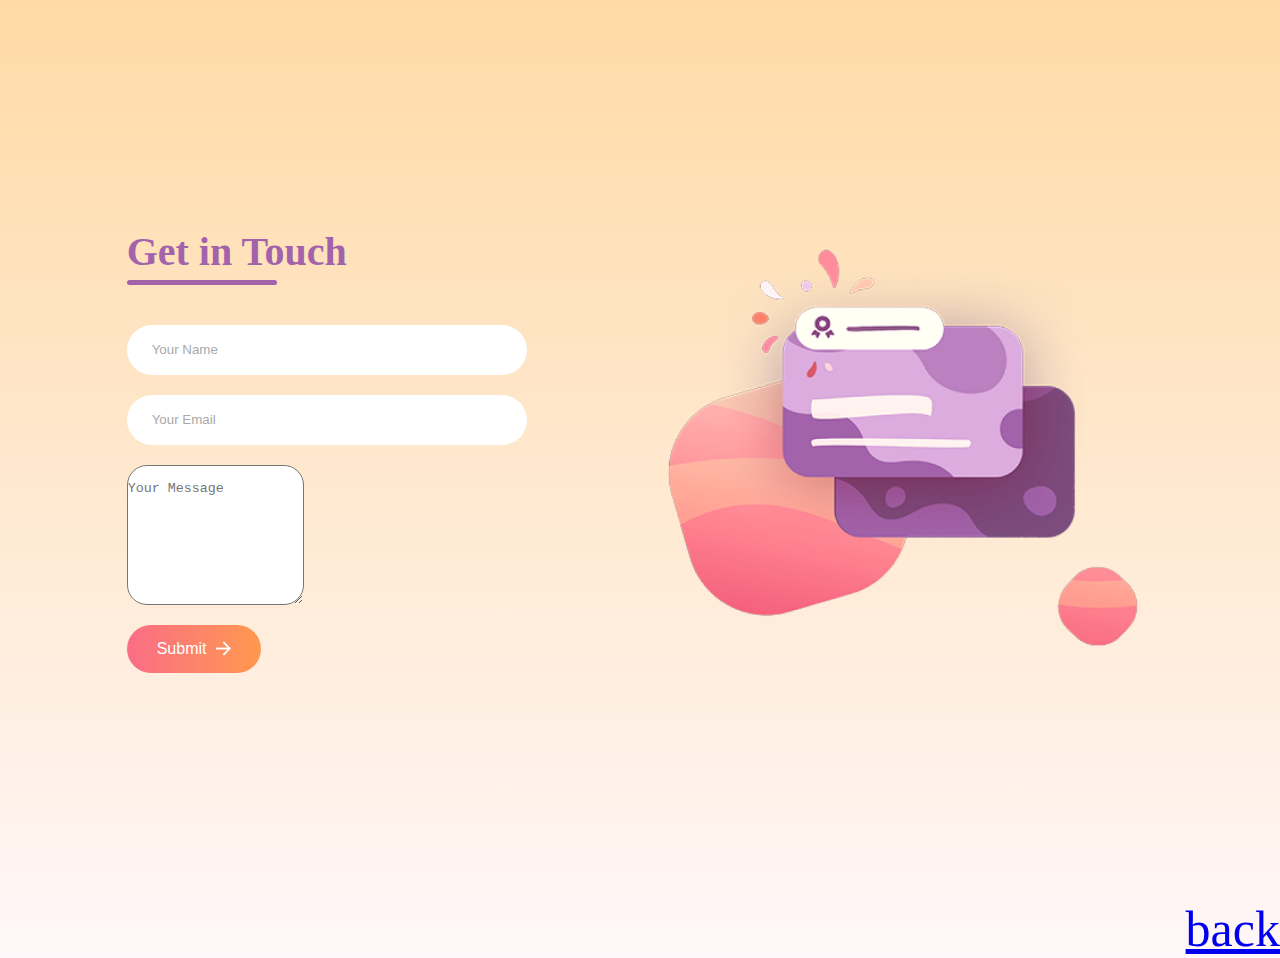
<file: contact.html>
<!DOCTYPE html>
<html lang="en">
<head>
    <meta charset="UTF-8">
    <meta name="viewport" content="width=device-width, initial-scale=1.0">
    <title>Contact <Form></Form></title>
    <link rel="stylesheet" href="contacts.css">
</head>
<body>
    <div class="contact-container">
        <form action="https://api.web3forms.com/submit" method="POST" class="contact-left">
            
            <div class="contact-left-title">
                <h2>Get in Touch</h2>
                <hr>

            </div>
            <input type="hidden" name="access_key" value="a8c53dd3-8800-415b-ac31-2555798cec74">
            <input type="text" name="name" placeholder="Your Name" class="contact-inputs" required>
            <input type="email" name="email" placeholder="Your Email" class="contact-inputs" required>
            <textarea name="message" placeholder="Your Message" class="contacts-inputs" required></textarea>
            <button type="submit">Submit <img src="arrow_icon.png" alt=""></button>
        </form>
        <div class="contact-right">
            <img src="right_img.png" alt="">
        </div>

    </div>
    <div class="backbutton">
        <a href="./index.html"><p>back</p></a>
    </div>
</body>
</html>
</file>
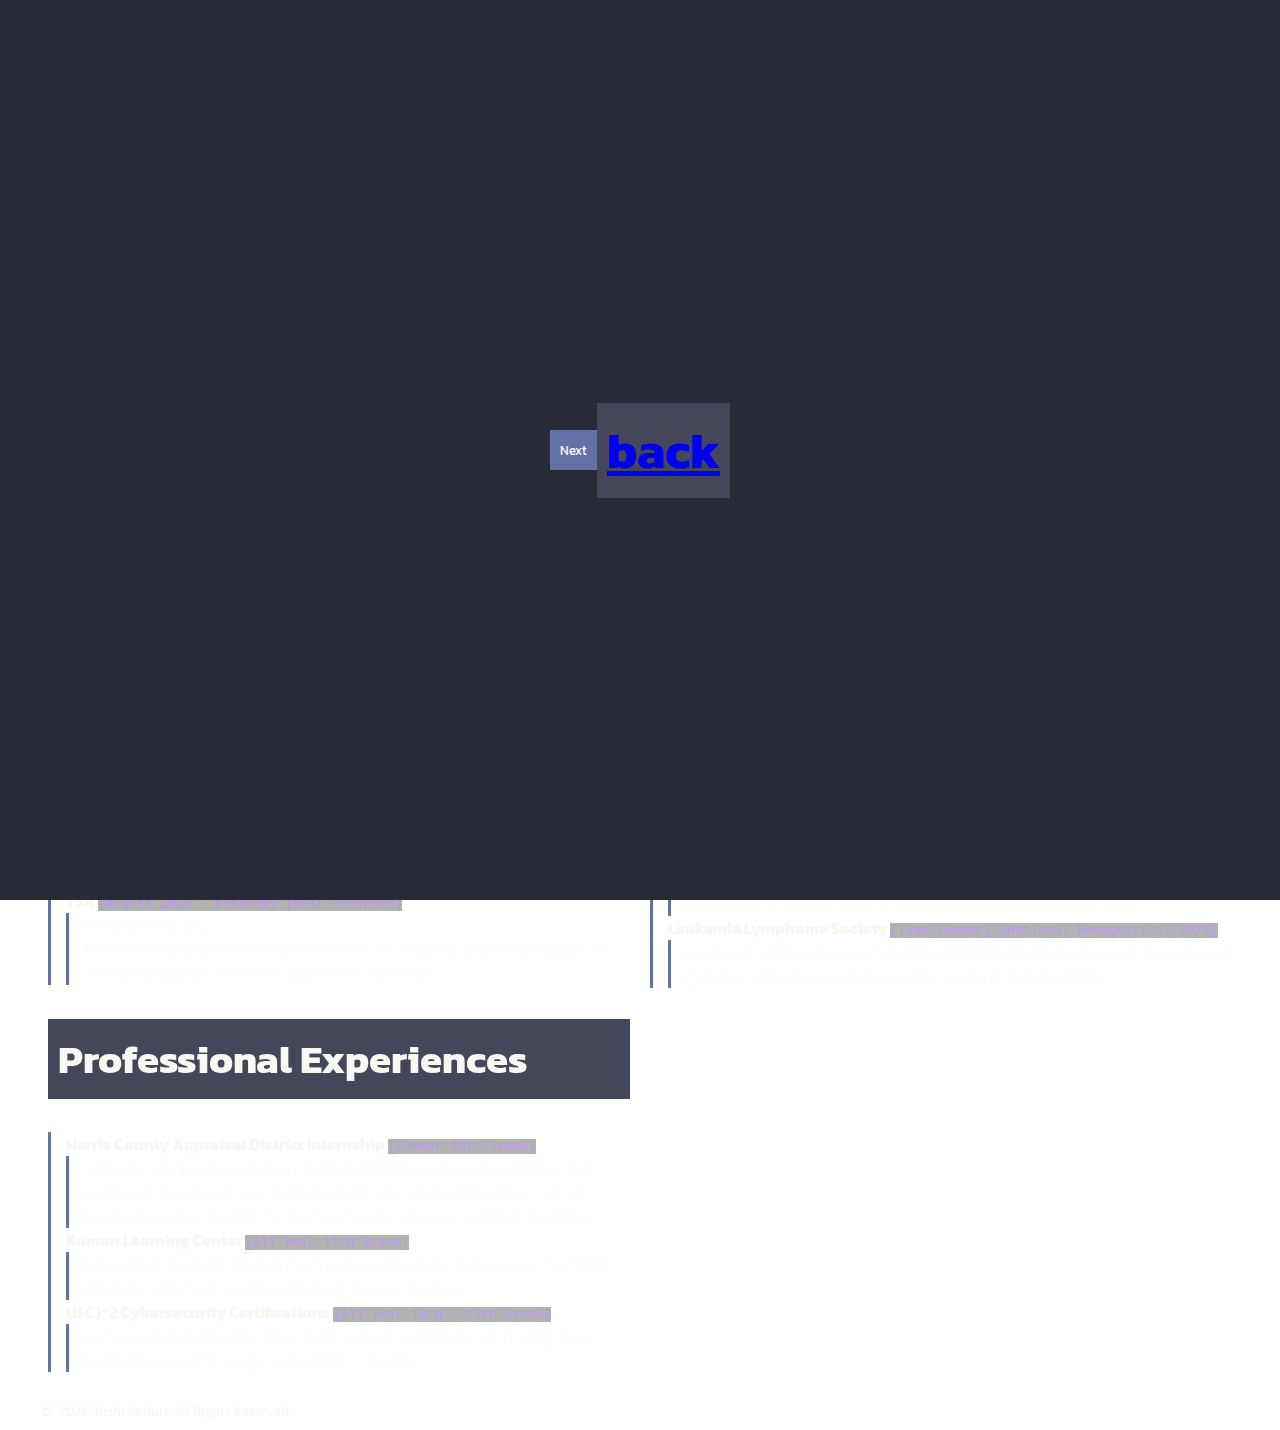
<file: HSresume.html>
<!DOCTYPE html>
<html lang="en">
<head>
	<meta charset="UTF-8" />
	<title>Rishi Koduri</title>
	<meta name="viewport" content="width=device-width,initial-scale=1" />
	<meta name="description" content="" />
	<link rel="stylesheet" type="text/css" href="HSstyle.css" />
	<link rel="icon" href="">
	<link rel="preconnect" href="https://fonts.googleapis.com">
<link rel="preconnect" href="https://fonts.gstatic.com" crossorigin>
<link href="https://fonts.googleapis.com/css2?family=Kanit:wght@300&display=swap" rel="stylesheet">
</head>
<body onresize="resized()">
	<div class="coverScreen">
		<button onclick="enter()">Next</button>
		<a href="./index.html"><h1>back</h1></a>
	</div>
	
	<div class="backbutton">
		<a href="./index.html"><p>back</p></a>
	</div>
	<h1>Rishi Koduri</h1>
	<sub>Student that wants to work with the cybersecurity industry. Exited for the future and seeing what college stores for me.</sub>
	<div class="content">
		<div class="left">
			<h2>School Involvement</h2>
			<ul>
				<li>
					Chess Club 
					<div class="specification">[March 2020 - Present] [2 hours / 120 weeks]</div>
					<ul>
						<li>
							President & Founder (3 yrs)
						</li>
						<li>
							Grew membership fivefold from 8 to 50; worked with sponsors to develop diverse lesson plans; worked with administrators to establish a chess league
						</li>
					</ul>
				</li>
				<li>
					DECA
					<div class="specification">[September 2021 - Present] [3 hours / 90 weeks]</div>
					<ul>
						<li>
							Vice President (1 yr) Member (2 yrs)
						</li>
						<li>
							Ran team meetings and organized community service events for 80+ members; provided mentorship to freshmen in the written competition segment
						</li>
					</ul>
				</li>
				<li>
					National Honors Society
					<div class="specification">[October 2023 - Present] [2 hours / 42 weeks]</div>
					<ul>
						<li>
							Parliamentarian (1 yr) Member (1 yr)
						</li>
						<li>
							Networked with local community leaders to service 40+ volunteer events to ensure members discovered stories in their community; organized events to foster connectivity within the organization including the Cypress Assistance Missionarie (local food bank); record maintenance of 128 members 
						</li>
					</ul>
				</li>
				<li>
					UIL Academics 
					<div class="specification">[November 2022 - Present] [Self-Study]</div>
					<ul>
						<li>Competitor  (2  yrs)</li>
						<li>Participated in academic competitions: computer science and computer applications; grew my passion for cybersecurity; 2nd place regionals</li>
					</ul>
				</li>
				<li>
					TSA
					<div class="specification">[August 2023 - Present] [Self-Projects]</div>
					<ul>
						<li>Competitor (2 yrs)</li>
						<li>Fostered my passion for computer science by studying and competing in the Software Development event; qualified for Nationals</li>
					</ul>
				</li>
			</ul>
			<h2>Professional Experiences</h2>
			<ul>
				<li>
					Harris County Appraisal District Internship
					<div class="specification">[Summer 11th Grade]</div>
					<ul>
						<li>
							Worked in the Business Industry Property Division; scanned renditions, filed paperwork for protests, and mailed out penalty waivers to business owners. Learned valuable life skills, for example buying a house, and filing renditions
						</li>
					</ul>
				</li>
				<li>
					Kumon Learning Center
					<div class="specification">[All Year 11th Grade]</div>
					<ul>
						<li>
							Helped K-6 students develop math skills and nurtured their passion for STEM; graded assignments and provided constructive feedback  
						</li>
					</ul>
				</li>
				<li>
					(ISC)^2 Cybersecurity Certifications
					<div class="specification">[All Year 10th - 12th Grade]</div>
					<ul>
						<li>
							Completed multiple entry-level cyber security certifications including tests;  learned basic terminology; earned (ISC)^2 badge 
						</li>
					</ul>
				</li>
			</ul>
		</div>
		<div class="right">
			<h2>Awards</h2>
			<ul>
				<li>
					FIDE Houston Chess Open
					<div class="specification">[International Recognition- 2023]</div>
					<ul>
						<li>
							Under 18 Scholastic Champion; 3 day, 5 game tournament
						</li>
					</ul>
				</li>
				<li>
					Presidential Volunteer Service Award Gold
					<div class="specification">[National Recognition- 2023]</div>
					<ul>
						<li>
							Obtained 250+ service hours and achieved the gold award by PVSA
						</li>
					</ul>
				</li>
				<li>
					DECA State Finalist
					<div class="specification">[State Recognition- 2022]</div>
					<ul>
						<li>
							1st place at regional for business operational research; finished state finalist at Dallas state tournament. 
						</li>
					</ul>
				</li>
				<li>
					UIL Academics 2st place District
					<div class="specification">[District Recognition- 2022]</div>
					<ul>
						<li>
							1st place at regional for business operational research; finished state finalist at Dallas state tournament. 
						</li>
					</ul>
				</li>
			</ul>
			<h2>Organizations</h2>
			<ul>
				<li>
					Student Led Chess Association
					<div class="specification">[President/Founder]</div>
					<ul>
						<li>
							Founded a nonprofit that assembled a friendly, competitive chess competition league with 4 schools and 75+ participants in metro Houston area
						</li>
					</ul>
				</li>
				<li>
					Leukemia Lymphoma Society
					<div class="specification">[Team Leader] [National Recognition- 2022]</div>
					<ul>
						<li>
							Lead team of 15 students to fundraise $5821 for blood cancer patients; make and give sponsorship presentations; volunteered at local hospitals
						</li>
					</ul>
				</li>
			</ul>
		</div>
	</div>

	<canvas id="canvas"></canvas>
	<script src="app.js"></script>
</body>
<template>
	<ul>
	  <li>
		<slot name='h-1'></slot>
		<ul>
		  <li><slot name='sh-1-1'></slot></li>
		</ul>
	  </li>
	  <li><slot name='h-2'></slot></li>
	  <li><slot name='h-3'></slot></li>
	  <li>
		<slot name='h-4'></slot>
		<ul>
		  <li><slot name='sh-4-1'></slot></li>
		  <li><slot name='sh-4-2'></slot></li>
		  <li><slot name='sh-4-3'></slot></li>
		</ul>
	  </li>
	</ul>
	<style>
	  ul {
		list-style: none;
	  }
	/* … */
	</style>
	</template>
<footer>
	<small>
		"©"
		<script> document.write(new Date().getFullYear())</script>
		"Rishi Koduri, All Rights Reserved"
	</small>
</footer>
<script src="app.js"></script>
</html>
</file>
<file: contacts.css>
*{
    padding: 0;
    margin: 0;
    box-sizing: border-box;
}

body{
    font-family: 'Outfit';
    background: linear-gradient(#ffdaa5, #fff7f9);
}

.contact-container{
    height: 100vh;
    display: flex;
    align-items: center;
    justify-content: space-evenly;

}

.contact-left{
    display: flex;
    flex-direction: column;
    align-items: start;
    gap: 20px;
}

.contact-left-title h2 {
    font-weight: 600;
    color: #a363aa;
    font-size: 40px;
    margin-bottom: 5px;

}
.contact-left-title hr{
    border: none;
    width: 150px;
    height: 5px;
    background-color: #a363aa;
    border-radius: 10px;
    margin-bottom: 20px;
}

.contact-inputs{
    width: 400px;
    height: 50px;
    border: none;
    outline: none;
    padding-left: 25px;
    font-weight: 500;
    color: #666;
    border-radius: 50px;

}

.contact-left textarea{
    height: 140px;
    padding-top: 15px;
    border-radius: 20px;

} 
.contact-inputs:focus{
    border: 2px solid #ff994f;
}

.contact-inputs::placeholder{
    color: #a9a9a9;
}
.contact-left button{
    display: flex;
    align-items: center;
    padding: 15px 30px;
    font-size: 16px;
    color: #fff;
    gap: 10px;
    border: none;
    border-radius: 50px;
    background: linear-gradient(270deg, #ff994f, #fa6d86);
    cursor: pointer;
}

.contact-left button img {
    height: 15px;
}
.contact-right img{
    width: 500px;
}
@media (max-width:800px){
    .contact-inputs{
        width: 80vw;
    }
    .contact-right{
        display: none;
    }
}

.backbutton{
    font-size: 50px;
    display: flex;
    justify-content: right;
    
}
</file>
<file: HSstyle.css>
body {
	font-family: 'Kanit', sans-serif;
	display:flex;
	flex-direction: column;
	padding: 0 30px 0 30px;
	color:#f8f8f2;
}

h1, h2 {
	background-color: #44475a;
	padding:10px;
}
h1 {
	font-size: 50px;
}
h2 {
	font-size: 40px;
}

sub {
	font-size: 15px;
	background-color: #44475a;
	padding:10px;
}

.specification {
	background-color: rgba(0, 0, 0, 0.3);
	color:#bd93f9;
	display: inline;
	font-family: monospace;
	font-weight: 100;
}

ul {
	list-style:none;
	border-left: solid;
	border-color: 	#6272a4;
	padding-left: 15px;
}
ul li {
	font-weight: bold;
}
ul li ul li {
	font-weight: 100;
}

.content {
	display: flex;
}
@media (orientation: portrait) {
	.content {
		flex-direction: column;
	}
}
.left, .right {
	padding: 10px;
	box-sizing: border-box;
}
.left {
	flex:1;
}
.right {
	flex:1;
}

canvas {
	background-color: transparent;
	position: fixed;
	left:0;
	top:0;
	width:100%;
	height:100%;
	z-index: -1;
	background-color: #282a36;
}

.colorPicker {
	position: fixed;
	top:0;
	right: 0;
	width:30px;
	height:30px;
	margin:10px;
}

.coverScreen {
	background-color: 	#282a36	;
	position: fixed;
	left: 0;
	top: 0;
	width: 100%;
	height: 100%;
	display: flex;
	justify-content: center;
	align-items: center;
}
.coverScreen > button {
	border: none;
	padding: 10px;
	font-family: 'Kanit', sans-serif;
	transition: 0.2s;
	background-color: #6272a4	;
	color: #f8f8f2	;
	border: none;
}
.coverScreen > button:hover {
	padding: 12px;
}
.coverScreen > button:active {
	opacity: 0.8;
}

.coverScreen {
	transition: 0.5s;
	transform-origin: left;
}

.backbutton {
	display: flex;
	justify-content: right;
	font-size: 25px;
}
</file>
